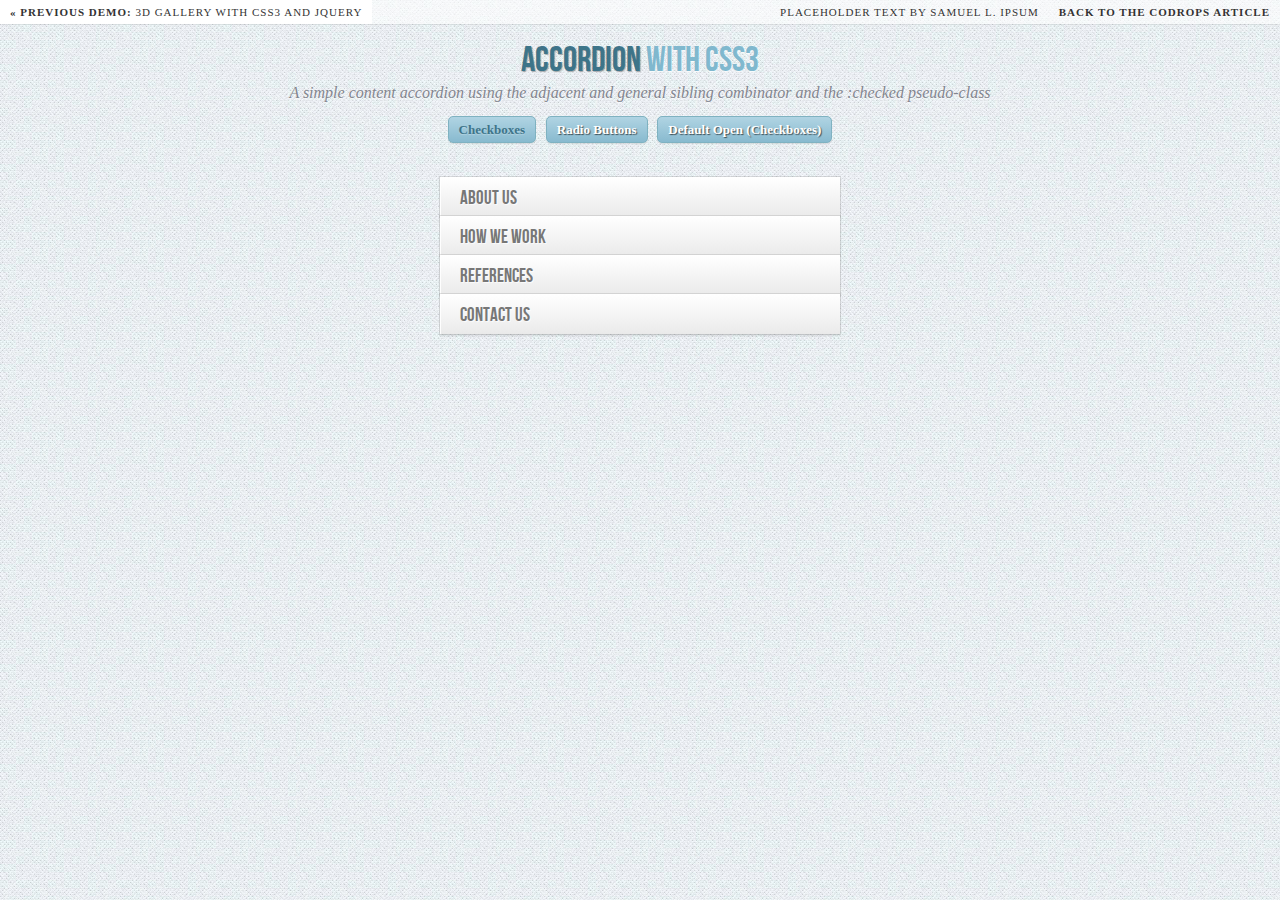
<file: acc/index.html>
<!DOCTYPE html>
<html lang="en">
    <head>
		<meta charset="UTF-8" />
        <meta http-equiv="X-UA-Compatible" content="IE=edge,chrome=1"> 
        <title>Accordion with CSS3</title>
        <meta name="viewport" content="width=device-width, initial-scale=1.0"> 
        <meta name="description" content="Accordion with CSS3" />
        <meta name="keywords" content="accordion, css3, sibling selector, radio buttons, input, pseudo class" />
        <meta name="author" content="Codrops" />
        <link rel="shortcut icon" href="../favicon.ico"> 
        <link rel="stylesheet" type="text/css" href="css/demo.css" />
        <link rel="stylesheet" type="text/css" href="css/style.css" />
		<script type="text/javascript" src="js/modernizr.custom.29473.js"></script>
    </head>
    <body>
        <div class="container">
			<!-- Codrops top bar -->
            <div class="codrops-top">
                <a href="http://tympanus.net/codrops/2012/02/06/3d-gallery-with-css3-and-jquery/">
                    <strong>&laquo; Previous Demo: </strong>3D Gallery with CSS3 and jQuery
                </a>
                <span class="right">
					<a href="http://slipsum.com">Placeholder text by SAMUEL L. IPSUM</a>
                    <a href=" http://tympanus.net/codrops/2012/02/20/accordion-with-css3/">
                        <strong>Back to the Codrops Article</strong>
                    </a>
                </span>
                <div class="clr"></div>
            </div><!--/ Codrops top bar -->
			<header>
				<h1>Accordion <span>with CSS3</span></h1>
				<h2>A simple content accordion using the adjacent and general sibling combinator and the :checked pseudo-class</h2>
				<p class="codrops-demos">
					<a class="current-demo" href="index.html">Checkboxes</a>
					<a href="index2.html">Radio Buttons</a>
					<a href="index3.html">Default Open (Checkboxes)</a>
				</p>
			</header>
			<section class="ac-container">
				<div>
					<input id="ac-1" name="accordion-1" type="checkbox" />
					<label for="ac-1">About us</label>
					<article class="ac-small">
						<p>Well, the way they make shows is, they make one show. That show's called a pilot. Then they show that show to the people who make shows, and on the strength of that one show they decide if they're going to make more shows.</p>
					</article>
				</div>
				<div>
					<input id="ac-2" name="accordion-1" type="checkbox" />
					<label for="ac-2">How we work</label>
					<article class="ac-medium">
						<p>Like you, I used to think the world was this great place where everybody lived by the same standards I did, then some kid with a nail showed me I was living in his world, a world where chaos rules not order, a world where righteousness is not rewarded. That's Cesar's world, and if you're not willing to play by his rules, then you're gonna have to pay the price. </p>
					</article>
				</div>
				<div>
					<input id="ac-3" name="accordion-1" type="checkbox" />
					<label for="ac-3">References</label>
					<article class="ac-large">
						<p>You think water moves fast? You should see ice. It moves like it has a mind. Like it knows it killed the world once and got a taste for murder. After the avalanche, it took us a week to climb out. Now, I don't know exactly when we turned on each other, but I know that seven of us survived the slide... and only five made it out. Now we took an oath, that I'm breaking now. We said we'd say it was the snow that killed the other two, but it wasn't. Nature is lethal but it doesn't hold a candle to man. </p>
					</article>
				</div>
				<div>
					<input id="ac-4" name="accordion-1" type="checkbox" />
					<label for="ac-4">Contact us</label>
					<article class="ac-large">
						<p>You see? It's curious. Ted did figure it out - time travel. And when we get back, we gonna tell everyone. How it's possible, how it's done, what the dangers are. But then why fifty years in the future when the spacecraft encounters a black hole does the computer call it an 'unknown entry event'? Why don't they know? If they don't know, that means we never told anyone. And if we never told anyone it means we never made it back. Hence we die down here. Just as a matter of deductive logic. </p>
					</article>
				</div>
			</section>
        </div>
    </body>
</html>
</file>
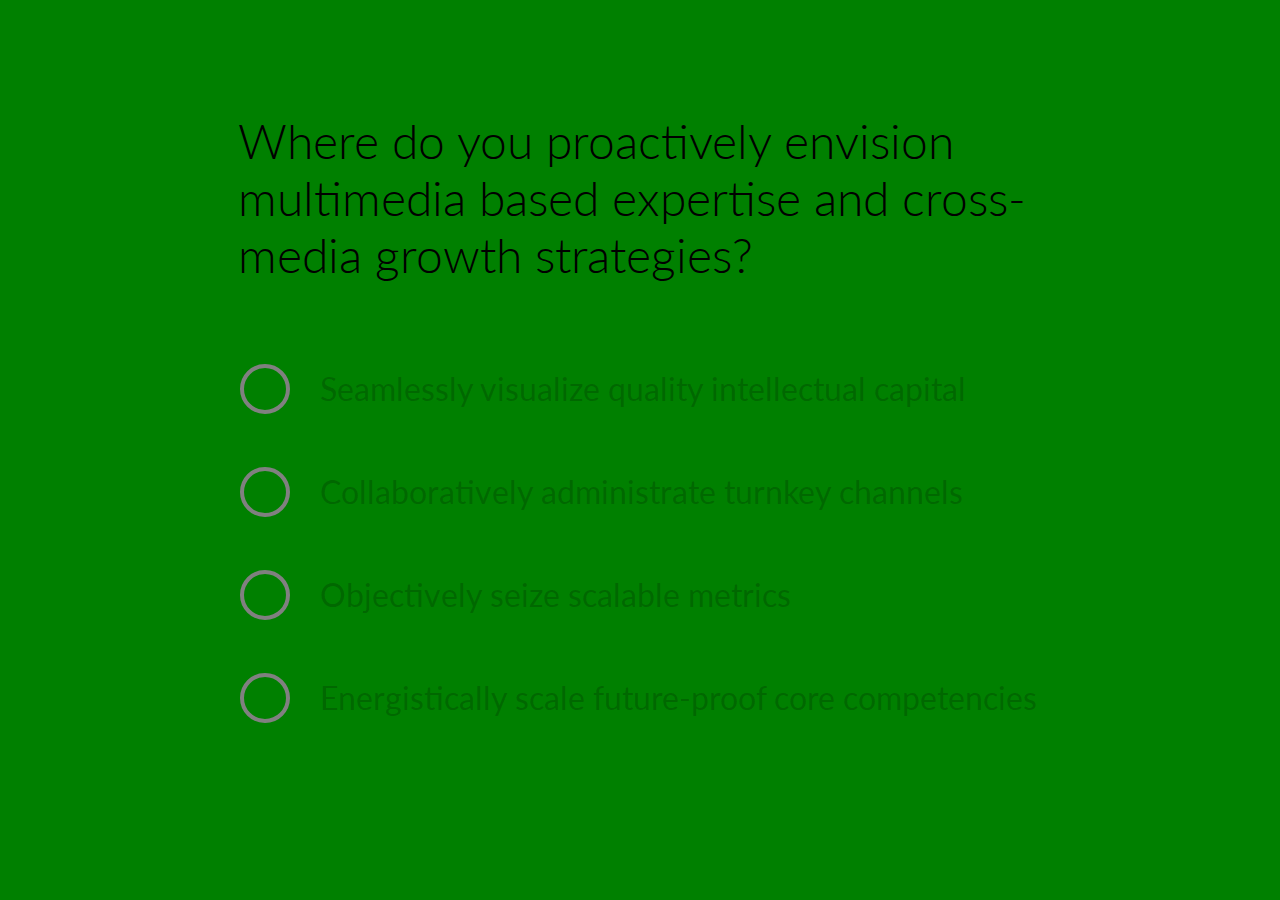
<file: AnimatedCheckboxes/index.html>
<!DOCTYPE html>
<html lang="en" class="no-js">
	<head>
		<meta charset="UTF-8" />
		<meta http-equiv="X-UA-Compatible" content="IE=edge,chrome=1"> 
		<meta name="viewport" content="width=device-width, initial-scale=1.0"> 
		<title>Admin power</title>
		
		<link rel="shortcut icon" href="../favicon.ico">
		<link rel="stylesheet" type="text/css" href="css/normalize.css" />
		<link rel="stylesheet" type="text/css" href="css/demo.css" />
		<link rel="stylesheet" type="text/css" href="css/component.css" />
		<script src="js/modernizr.custom.js"></script>
	</head>
	<body>
		<div class="container">
			<!-- Top Navigation -->
		
			
			<section>
				<form class="ac-custom ac-radio ac-fill" autocomplete="off">
					<h2>Where do you proactively envision multimedia based expertise and cross-media growth strategies?</h2>
					<ul>
						<li><input id="r1" name="r1" type="radio"><label for="r1">Seamlessly visualize quality intellectual capital</label></li>
						<li><input id="r2" name="r1" type="radio"><label for="r2">Collaboratively administrate turnkey channels</label></li>
						<li><input id="r3" name="r1" type="radio"><label for="r3">Objectively seize scalable metrics</label></li>
						<li><input id="r4" name="r1" type="radio"><label for="r4">Energistically scale future-proof core competencies</label></li>
					</ul>
				</form>
			</section>

		
		</div><!-- /container -->
		<script src="js/svgcheckbx.js"></script>
	</body>
</html>
</file>
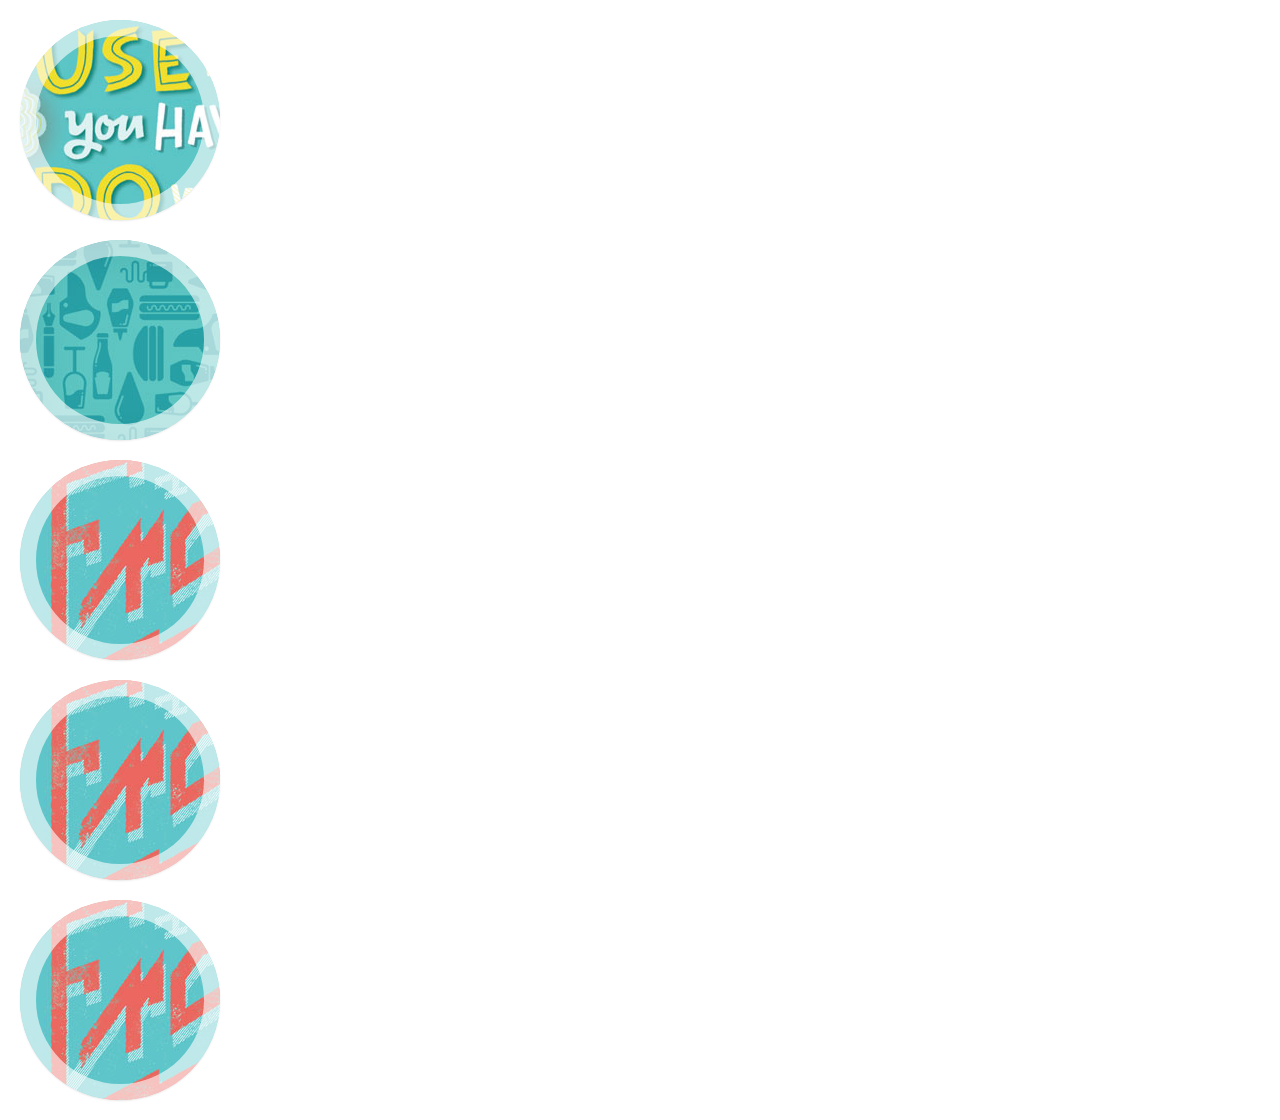
<file: CircleHoverEffects/index.html>
<!DOCTYPE html>
<html lang="en">
    <head>
		<meta charset="UTF-8" />
        <meta http-equiv="X-UA-Compatible" content="IE=edge,chrome=1"> 
		<meta name="viewport" content="width=device-width, initial-scale=1.0"> 
        <title>Circle Hover Effects with CSS Transitions</title>
        <meta name="description" content="Circle Hover Effects with CSS Transitions" />
        <meta name="keywords" content="circle, border-radius, hover, css3, transition, image, thumbnail, effect, 3d" />
        <meta name="author" content="Codrops" />
        <link rel="shortcut icon" href="../favicon.ico"> 
        <link rel="stylesheet" type="text/css" href="css/demo.css" />
		<link rel="stylesheet" type="text/css" href="css/common.css" />
        <link rel="stylesheet" type="text/css" href="css/style.css" />
		<link href='http://fonts.googleapis.com/css?family=Open+Sans:300,700' rel='stylesheet' type='text/css' />
		<script type="text/javascript" src="js/modernizr.custom.79639.js"></script> 
		<!--[if lte IE 8]><style>.main{display:none;} .support-note .note-ie{display:block;}</style><![endif]-->
    </head>
    <body>
        
		
			
				<ul class="ch-grid">
					<li>
						<div class="ch-item ch-img-1">
							<div class="ch-info">
								<h3>Darren O'Neale</h3>
								<p>Gaming maj < <a href="#">Junior</a></p>
							</div>
						</div>
					</li>
					<li>
						<div class="ch-item ch-img-2">
							<div class="ch-info">
								<h3>Trevor Love</h3>
								<p>Major? <a href="#">grade</a></p>
							</div>
						</div>
					</li>
					<li>
						<div class="ch-item ch-img-3">
							<div class="ch-info">
								<h3>David Wright</h3>
								<p>major? <a href="#">grade?</a></p>
							</div>
						</div>
					</li><li>
						<div class="ch-item ch-img-3">
							<div class="ch-info">
								<h3>lesli Jasmine Nyabeyeu Bamou</h3>
								<p>major? <a href="#">grade?</a></p>
							</div>
						</div>
					</li><li>
						<div class="ch-item ch-img-3">
							<div class="ch-info">
								<h3>Kevin Hamilton</h3>
								<p>major? <a href="#">grade?</a></p>
							</div>
						</div>
					</li>
				</ul>
				
		
      
    </body>
</html>
</file>
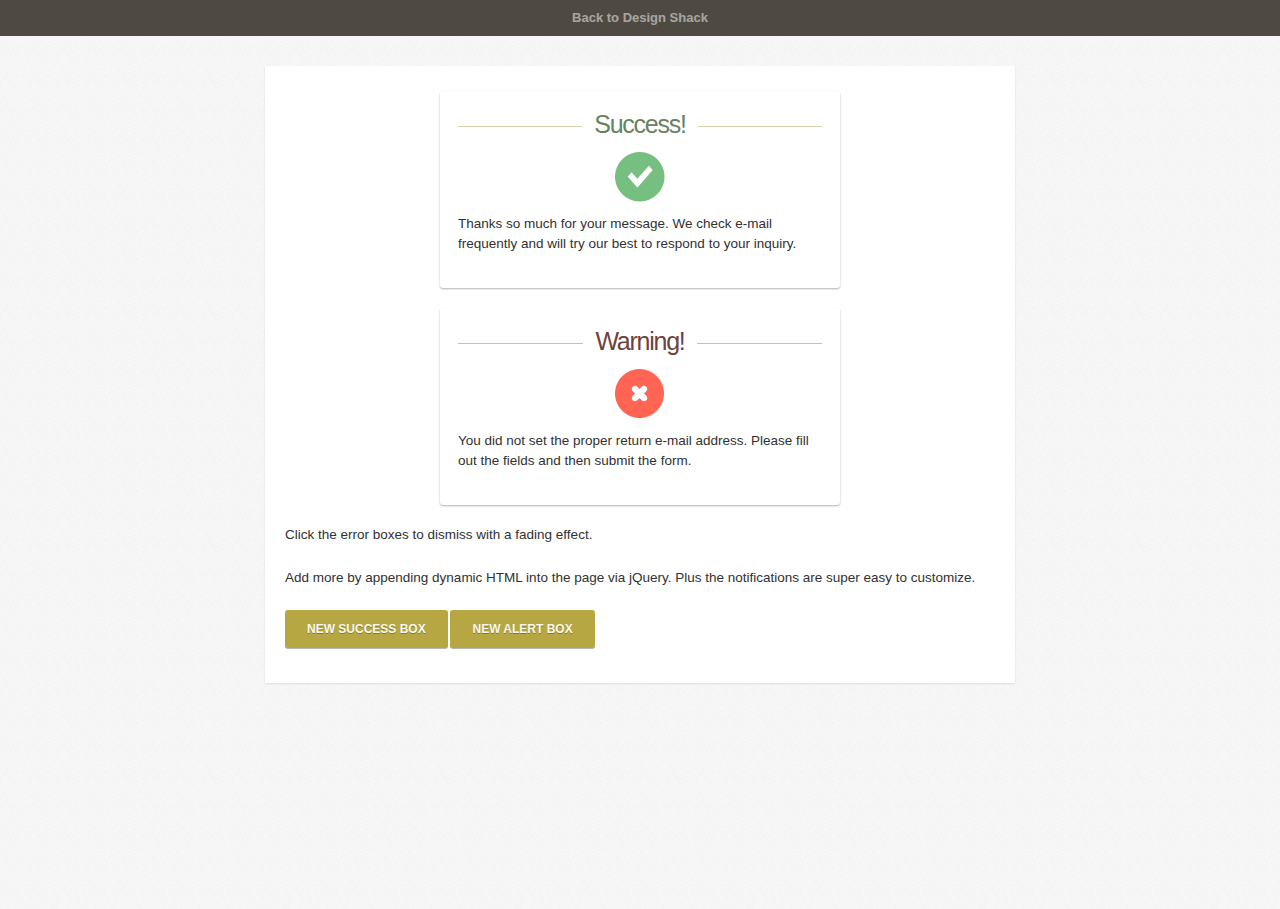
<file: notif/index.html>
<!doctype html>
<html lang="en-US">
<head>
  <meta http-equiv="Content-Type" content="text/html;charset=utf-8">
  <title>CSS3 Notification Boxes Demo</title>
  <link rel="shortcut icon" href="http://designshack.net/favicon.ico">
  <link rel="icon" href="http://designshack.net/favicon.ico">
  <link rel="stylesheet" type="text/css" media="all" href="style.css">
  <script type="text/javascript" src="https://ajax.googleapis.com/ajax/libs/jquery/1.9.1/jquery.min.js"></script>
</head>

<body>
  <div id="topbar"><a href="http://designshack.net">Back to Design Shack</a></div>
  <div id="w">
    <div id="content">
      <!-- Icons source http://dribbble.com/shots/913555-Flat-Web-Elements -->
      <div class="notify successbox">
        <h1>Success!</h1>
        <span class="alerticon"><img src="images/check.png" alt="checkmark" /></span>
        <p>Thanks so much for your message. We check e-mail frequently and will try our best to respond to your inquiry.</p>
      </div>
      
      <div class="notify errorbox">
        <h1>Warning!</h1>
        <span class="alerticon"><img src="images/error.png" alt="error" /></span>
        <p>You did not set the proper return e-mail address. Please fill out the fields and then submit the form.</p>
      </div>
      
      <p>Click the error boxes to dismiss with a fading effect.</p>
      
      <p>Add more by appending dynamic HTML into the page via jQuery. Plus the notifications are super easy to customize.</p>
      
      <div class="btns clearfix">
        <a href="#" id="newSuccessBox" class="flatbtn">New Success Box</a>
        <a href="#" id="newAlertBox" class="flatbtn">New Alert Box</a>
      </div>
    </div><!-- @end #content -->
  </div><!-- @end #w -->
<script type="text/javascript">
$(function(){
  $('#content').on('click', '.notify', function(){
    $(this).fadeOut(350, function(){
      $(this).remove(); // after fadeout remove from DOM
    });
  });
  
  // handle the additional windows
  $('#newSuccessBox').on('click', function(e){
    e.preventDefault();
    var samplehtml = $('<div class="notify successbox"> <h1>Success!</h1> <span class="alerticon"><img src="images/check.png" alt="checkmark" /></span> <p>You did not set the proper return e-mail address. Please fill out the fields and then submit the form.</p> </div>').prependTo('#content');
  });
  $('#newAlertBox').on('click', function(e){
    e.preventDefault();
    var samplehtml = $('<div class="notify errorbox"> <h1>Warning!</h1> <span class="alerticon"><img src="images/error.png" alt="error" /></span> <p>You did not set the proper return e-mail address. Please fill out the fields and then submit the form.</p> </div>').prependTo('#content');
  });
});
</script>
</body>
</html>
</file>
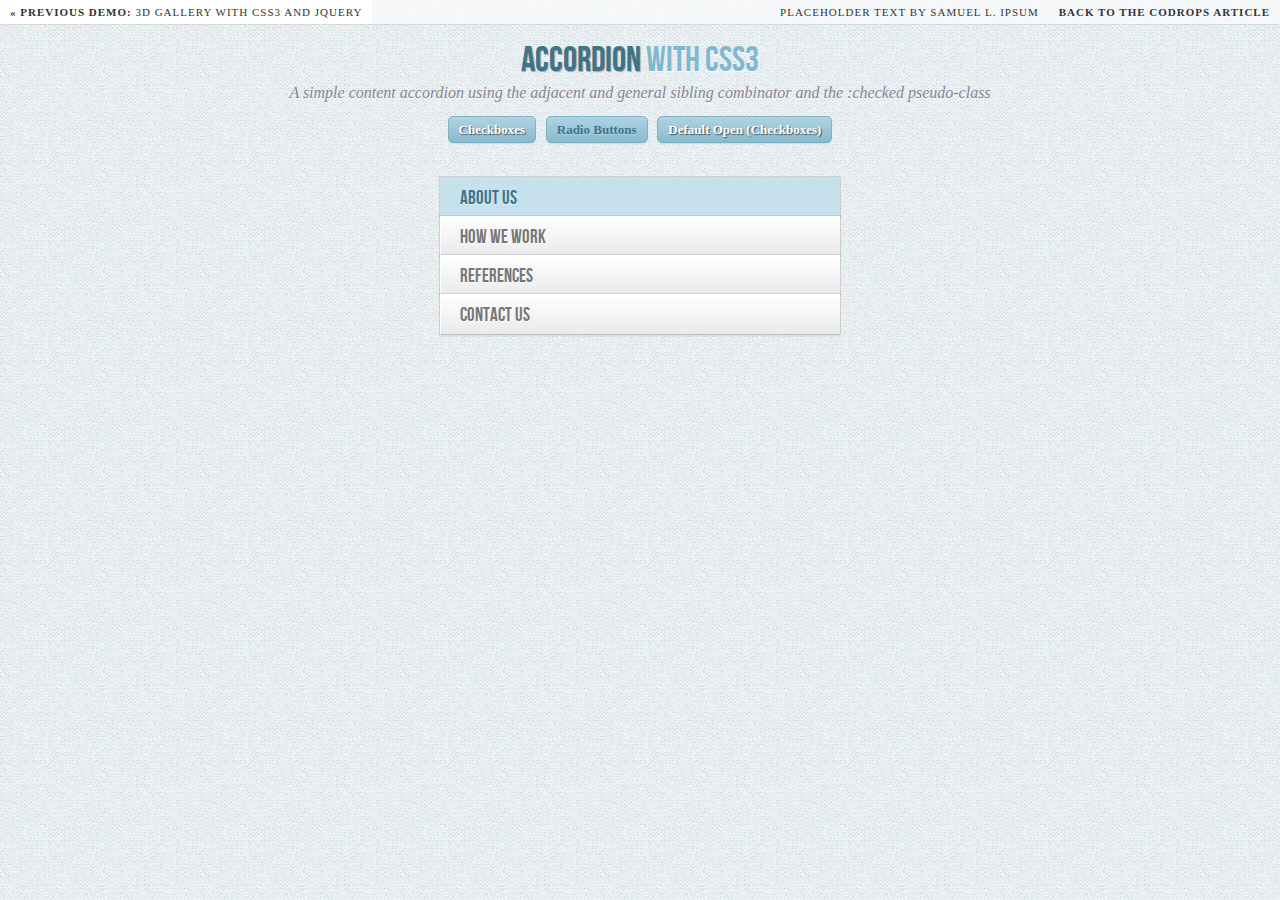
<file: acc/index2.html>
<!DOCTYPE html>
<html lang="en">
    <head>
		<meta charset="UTF-8" />
        <meta http-equiv="X-UA-Compatible" content="IE=edge,chrome=1"> 
        <title>Accordion with CSS3</title>
        <meta name="viewport" content="width=device-width, initial-scale=1.0"> 
        <meta name="description" content="Accordion with CSS3" />
        <meta name="keywords" content="accordion, css3, sibling selector, radio buttons, input, pseudo class" />
        <meta name="author" content="Codrops" />
        <link rel="shortcut icon" href="../favicon.ico"> 
        <link rel="stylesheet" type="text/css" href="css/demo.css" />
        <link rel="stylesheet" type="text/css" href="css/style.css" />
		<script type="text/javascript" src="js/modernizr.custom.29473.js"></script>
    </head>
    <body>
        <div class="container">
			<!-- Codrops top bar -->
            <div class="codrops-top">
                <a href="http://tympanus.net/codrops/2012/02/06/3d-gallery-with-css3-and-jquery/">
                    <strong>&laquo; Previous Demo: </strong>3D Gallery with CSS3 and jQuery
                </a>
                <span class="right">
					<a href="http://slipsum.com">Placeholder text by SAMUEL L. IPSUM</a>
                    <a href="http://tympanus.net/codrops/2012/02/20/accordion-with-css3/">
                        <strong>Back to the Codrops Article</strong>
                    </a>
                </span>
                <div class="clr"></div>
            </div><!--/ Codrops top bar -->
			<header>
				<h1>Accordion <span>with CSS3</span></h1>
				<h2>A simple content accordion using the adjacent and general sibling combinator and the :checked pseudo-class</h2>
				<p class="codrops-demos">
					<a href="index.html">Checkboxes</a>
					<a class="current-demo" href="index2.html">Radio Buttons</a>
					<a href="index3.html">Default Open (Checkboxes)</a>
				</p>
			</header>
			<section class="ac-container">
				<div>
					<input id="ac-1" name="accordion-1" type="radio" checked />
					<label for="ac-1">About us</label>
					<article class="ac-small">
						<p>Well, the way they make shows is, they make one show. That show's called a pilot. Then they show that show to the people who make shows, and on the strength of that one show they decide if they're going to make more shows.</p>
					</article>
				</div>
				<div>
					<input id="ac-2" name="accordion-1" type="radio" />
					<label for="ac-2">How we work</label>
					<article class="ac-medium">
						<p>Like you, I used to think the world was this great place where everybody lived by the same standards I did, then some kid with a nail showed me I was living in his world, a world where chaos rules not order, a world where righteousness is not rewarded. That's Cesar's world, and if you're not willing to play by his rules, then you're gonna have to pay the price. </p>
					</article>
				</div>
				<div>
					<input id="ac-3" name="accordion-1" type="radio" />
					<label for="ac-3">References</label>
					<article class="ac-large">
						<p>You think water moves fast? You should see ice. It moves like it has a mind. Like it knows it killed the world once and got a taste for murder. After the avalanche, it took us a week to climb out. Now, I don't know exactly when we turned on each other, but I know that seven of us survived the slide... and only five made it out. Now we took an oath, that I'm breaking now. We said we'd say it was the snow that killed the other two, but it wasn't. Nature is lethal but it doesn't hold a candle to man. </p>
					</article>
				</div>
				<div>
					<input id="ac-4" name="accordion-1" type="radio" />
					<label for="ac-4">Contact us</label>
					<article class="ac-large">
						<p>You see? It's curious. Ted did figure it out - time travel. And when we get back, we gonna tell everyone. How it's possible, how it's done, what the dangers are. But then why fifty years in the future when the spacecraft encounters a black hole does the computer call it an 'unknown entry event'? Why don't they know? If they don't know, that means we never told anyone. And if we never told anyone it means we never made it back. Hence we die down here. Just as a matter of deductive logic. </p>
					</article>
				</div>
			</section>
        </div>
    </body>
</html>
</file>
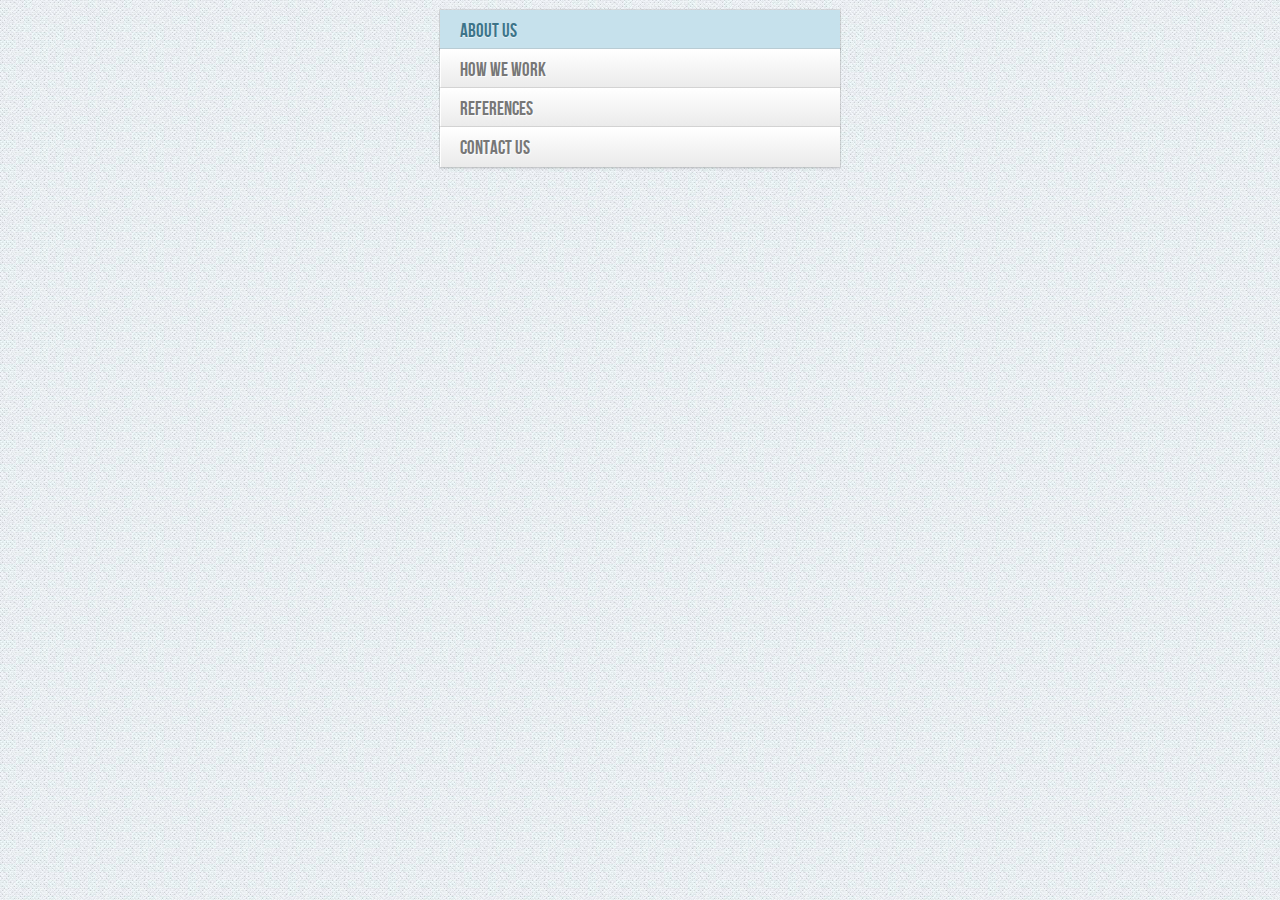
<file: acc/index3.html>
<!DOCTYPE html>
<html lang="en">
    <head>
		<meta charset="UTF-8" />
        <meta http-equiv="X-UA-Compatible" content="IE=edge,chrome=1"> 
        <title>Accordion with CSS3</title>
        <meta name="viewport" content="width=device-width, initial-scale=1.0"> 
        <meta name="description" content="Accordion with CSS3" />
        <meta name="keywords" content="accordion, css3, sibling selector, radio buttons, input, pseudo class" />
        <meta name="author" content="Codrops" />
        <link rel="shortcut icon" href="../favicon.ico"> 
        <link rel="stylesheet" type="text/css" href="css/demo.css" />
        <link rel="stylesheet" type="text/css" href="css/style.css" />
		<script type="text/javascript" src="js/modernizr.custom.29473.js"></script>
    </head>
    <body>
        <div class="container">
			
			<section class="ac-container">
				<div>
					<input id="id1" name="accordion-1" type="checkbox" checked />
					<label for="id1">About us</label>
					<article class="ac-small">
						<p>Well, the way they make shows is, they make one show. That show's called a pilot. Then they show that show to the people who make shows, and on the strength of that one show they decide if they're going to make more shows.</p>
					</article>
				</div>
				<div>
					<input id="id2" name="accordion-1" type="checkbox"/>
					<label for="id2">How we work</label>
					<article class="ac-medium">
						<p>Like you, I used to think the world was this great place where everybody lived by the same standards I did, then some kid with a nail showed me I was living in his world, a world where chaos rules not order, a world where righteousness is not rewarded. That's Cesar's world, and if you're not willing to play by his rules, then you're gonna have to pay the price.

				</div>
				<div>
					<input id="ac-3" name="accordion-1" type="checkbox" />
					<label for="ac-3">References</label>
					<article class="ac-large">
						<p>You think water moves fast? You should see ice. It moves like it has a mind. Like it knows it killed the world once and got a taste for murder. After the avalanche, it took us a week to climb out. Now, I don't know exactly when we turned on each other, but I know that seven of us survived the slide... and only five made it out. Now we took an oath, that I'm breaking now. We said we'd say it was the snow that killed the other two, but it wasn't. Nature is lethal but it doesn't hold a candle to man. </p>
					</article>
				</div>
				<div>
					<input id="ac-4" name="accordion-1" type="checkbox" />
					<label for="ac-4">Contact us</label>
					<article class="ac-large">
						<p>You see? It's curious. Ted did figure it out - time travel. And when we get back, we gonna tell everyone. How it's possible, how it's done, what the dangers are. But then why fifty years in the future when the spacecraft encounters a black hole does the computer call it an 'unknown entry event'? Why don't they know? If they don't know, that means we never told anyone. And if we never told anyone it means we never made it back. Hence we die down here. Just as a matter of deductive logic. </p>
					</article>
				</div>
			</section>
        </div>
    </body>
</html>
</file>
<file: acc/css/demo.css>
@font-face {
    font-family: 'BebasNeueRegular';
    src: url('fonts/BebasNeue-webfont.eot');
    src: url('fonts/BebasNeue-webfont.eot?#iefix') format('embedded-opentype'),
         url('fonts/BebasNeue-webfont.woff') format('woff'),
         url('fonts/BebasNeue-webfont.ttf') format('truetype'),
         url('fonts/BebasNeue-webfont.svg#BebasNeueRegular') format('svg');
    font-weight: normal;
    font-style: normal;
}
/* CSS reset */
body,div,dl,dt,dd,ul,ol,li,h1,h2,h3,h4,h5,h6,pre,form,fieldset,input,textarea,p,blockquote,th,td { 
	margin:0;
	padding:0;
}
html,body {
	margin:0;
	padding:0;
}
table {
	border-collapse:collapse;
	border-spacing:0;
}
fieldset,img { 
	border:0;
}
address,caption,cite,code,dfn,th,var {
	font-style:normal;
	font-weight:normal;
}
ol,ul {
	list-style:none;
}
caption,th {
	text-align:left;
}
h1,h2,h3,h4,h5,h6 {
	font-size:100%;
	font-weight:normal;
}
q:before,q:after {
	content:'';
}
abbr,acronym { border:0;
}
section, header{
	display: block;
}
/* General Demo Style */
body{
	font-family: Cambria, Palatino, "Palatino Linotype", "Palatino LT STD", Georgia, serif;
	background: #e0e3ec url(../images/bgnoise_lg.jpg) repeat top left;
	font-weight: 400;
	font-size: 15px;
	color: #393b40;
	overflow-y: scroll;
}
a{
	color: #333;
	text-decoration: none;
}
.container{
	width: 100%;
	position: relative;
	text-align: center;
}
.clr{
	clear: both;
}
.container > header{
	padding: 20px 30px 10px 30px;
	margin: 0px 20px 10px 20px;
	position: relative;
	display: block;
	text-shadow: 1px 1px 1px rgba(0,0,0,0.2);
    text-align: center;
}
.container > header h1{
	font-family: 'BebasNeueRegular', 'Arial Narrow', Arial, sans-serif;
	font-size: 35px;
	line-height: 35px;
	position: relative;
	font-weight: 400;
	color: #3d7489;
	text-shadow: 1px 1px 1px rgba(0,0,0,0.3);
    padding: 0px 0px 5px 0px;
}
.container > header h1 span{
	color: #80B8CE;
	text-shadow: 0px 1px 1px rgba(255,255,255,0.8);
}
.container > header h2{
	font-size: 16px;
	font-style: italic;
	color: #82858e;
	text-shadow: 0px 1px 1px rgba(255,255,255,0.8);
}
/* Header Style */
.codrops-top{
	line-height: 24px;
	font-size: 11px;
	background: rgba(255, 255, 255, 0.6);
	text-transform: uppercase;
	z-index: 9999;
	position: relative;
	box-shadow: 1px 0px 2px rgba(0,0,0,0.2);
}
.codrops-top a{
	padding: 0px 10px;
	letter-spacing: 1px;
	color: #333;
	text-shadow: 0px 1px 1px #fff;
	display: block;
	float: left;
}
.codrops-top a:hover{
	background: #fff;
}
.codrops-top span.right{
	float: right;
}
.codrops-top span.right a{
	float: left;
	display: block;
}

p.codrops-demos{
	text-align:center;
	display: block;
	padding: 14px;
}
p.codrops-demos a,
p.codrops-demos a.current-demo,
p.codrops-demos a.current-demo:hover{
    display: inline-block;
	border: 1px solid #7FB2C1;
	padding: 4px 10px 3px;
	font-size: 13px;
	line-height: 18px;
	margin: 0px 3px;
	font-weight: 800;
	-webkit-box-shadow: 0px 1px 1px rgba(0,0,0,0.1);
	-moz-box-shadow:0px 1px 1px rgba(0,0,0,0.1);
	box-shadow: 0px 1px 1px rgba(0,0,0,0.1);
	color: #fff;
	text-shadow: 1px 1px 1px rgba(0,0,0,0.6);
	-webkit-border-radius: 5px;
	-moz-border-radius: 5px;
	border-radius: 5px;
	background: #b0d4e3;
	background: -moz-linear-gradient(top, #b0d4e3 0%, #88bacf 100%);
	background: -webkit-gradient(linear, left top, left bottom, color-stop(0%,#b0d4e3), color-stop(100%,#88bacf));
	background: -webkit-linear-gradient(top, #b0d4e3 0%,#88bacf 100%);
	background: -o-linear-gradient(top, #b0d4e3 0%,#88bacf 100%);
	background: -ms-linear-gradient(top, #b0d4e3 0%,#88bacf 100%);
	background: linear-gradient(top, #b0d4e3 0%,#88bacf 100%);
	filter: progid:DXImageTransform.Microsoft.gradient( startColorstr='#b0d4e3', endColorstr='#88bacf',GradientType=0 );
}
p.codrops-demos a:hover{
	background: #80B8CE;
}
p.codrops-demos a:active{
	-webkit-box-shadow: 0px 1px 1px rgba(255,255,255,0.4);
	-moz-box-shadow: 0px 1px 1px rgba(255,255,255,0.4);
	box-shadow: 0px 1px 1px rgba(255,255,255,0.4);
}
p.codrops-demos a.current-demo,
p.codrops-demos a.current-demo:hover{
	color: #3d7489;
	text-shadow: 0px 1px 1px rgba(255,255,255,0.3);
}
/* Media Queries */
@media screen and (max-width: 767px) {
	.container > header{
		text-align: center;
	}
	p.codrops-demos {
		position: relative;
		top: auto;
		left: auto;
	}
}
</file>
<file: acc/css/style.css>
.ac-container{
	width: 400px;
	margin: 10px auto 30px auto;
	text-align: left;
}
.ac-container label{
	font-family: 'BebasNeueRegular', 'Arial Narrow', Arial, sans-serif;
	padding: 5px 20px;
	position: relative;
	z-index: 20;
	display: block;
	height: 30px;
	cursor: pointer;
	color: #777;
	text-shadow: 1px 1px 1px rgba(255,255,255,0.8);
	line-height: 33px;
	font-size: 19px;
	background: #ffffff;
	background: -moz-linear-gradient(top, #ffffff 1%, #eaeaea 100%);
	background: -webkit-gradient(linear, left top, left bottom, color-stop(1%,#ffffff), color-stop(100%,#eaeaea));
	background: -webkit-linear-gradient(top, #ffffff 1%,#eaeaea 100%);
	background: -o-linear-gradient(top, #ffffff 1%,#eaeaea 100%);
	background: -ms-linear-gradient(top, #ffffff 1%,#eaeaea 100%);
	background: linear-gradient(top, #ffffff 1%,#eaeaea 100%);
	filter: progid:DXImageTransform.Microsoft.gradient( startColorstr='#ffffff', endColorstr='#eaeaea',GradientType=0 );
	box-shadow: 
		0px 0px 0px 1px rgba(155,155,155,0.3), 
		1px 0px 0px 0px rgba(255,255,255,0.9) inset, 
		0px 2px 2px rgba(0,0,0,0.1);
}
.ac-container label:hover{
	background: #fff;
}
.ac-container input:checked + label,
.ac-container input:checked + label:hover{
	background: #c6e1ec;
	color: #3d7489;
	text-shadow: 0px 1px 1px rgba(255,255,255, 0.6);
	box-shadow: 
		0px 0px 0px 1px rgba(155,155,155,0.3), 
		0px 2px 2px rgba(0,0,0,0.1);
}
.ac-container label:hover:after,
.ac-container input:checked + label:hover:after{
	content: '';
	position: absolute;
	width: 24px;
	height: 24px;
	right: 13px;
	top: 7px;
	background: transparent url(../images/arrow_down.png) no-repeat center center;	
}
.ac-container input:checked + label:hover:after{
	background-image: url(../images/arrow_up.png);
}
.ac-container input{
	display: none;
}
.ac-container article{
	background: rgba(255, 255, 255, 0.5);
	margin-top: -1px;
	overflow: hidden;
	height: 0px;
	position: relative;
	z-index: 10;
	-webkit-transition: height 0.3s ease-in-out, box-shadow 0.6s linear;
	-moz-transition: height 0.3s ease-in-out, box-shadow 0.6s linear;
	-o-transition: height 0.3s ease-in-out, box-shadow 0.6s linear;
	-ms-transition: height 0.3s ease-in-out, box-shadow 0.6s linear;
	transition: height 0.3s ease-in-out, box-shadow 0.6s linear;
}
.ac-container article p{
	font-style: italic;
	color: #777;
	line-height: 23px;
	font-size: 14px;
	padding: 20px;
	text-shadow: 1px 1px 1px rgba(255,255,255,0.8);
}
.ac-container input:checked ~ article{
	-webkit-transition: height 0.5s ease-in-out, box-shadow 0.1s linear;
	-moz-transition: height 0.5s ease-in-out, box-shadow 0.1s linear;
	-o-transition: height 0.5s ease-in-out, box-shadow 0.1s linear;
	-ms-transition: height 0.5s ease-in-out, box-shadow 0.1s linear;
	transition: height 0.5s ease-in-out, box-shadow 0.1s linear;
	box-shadow: 0px 0px 0px 1px rgba(155,155,155,0.3);
}
</file>
<file: AnimatedCheckboxes/css/demo.css>
@import url(http://fonts.googleapis.com/css?family=Lato:300,400,700);
@font-face {
	font-family: 'codropsicons';
	src:url('../fonts/codropsicons/codropsicons.eot');
	src:url('../fonts/codropsicons/codropsicons.eot?#iefix') format('embedded-opentype'),
		url('../fonts/codropsicons/codropsicons.woff') format('woff'),
		url('../fonts/codropsicons/codropsicons.ttf') format('truetype'),
		url('../fonts/codropsicons/codropsicons.svg#codropsicons') format('svg');
	font-weight: normal;
	font-style: normal;
}

body {
background: green;
	font-family: 'Lato', Arial, sans-serif;
}

a {
	color: #000;
	opacity: 0.7;
	text-decoration: none;
}

a:hover, a:focus {
	opacity: 1;
}

.container > header {
	margin: 0 auto;
	padding: 4em 2em;
	text-align: center;
	background: rgba(0,0,0,.05);
}

.container > header h1 {
	font-size: 16px;
	line-height: 1.3;
	margin: 0;
	font-weight: 300;
}

.container > header span {
	display: block;
	font-size: 14px;
	color: rgba(0,0,0,.2);
	font-weight: 400;
	padding: 0 0 0.6em 0.1em;
}

section {
	padding: 7em 0;
}

section:nth-child(even) {
	background: rgba(0,0,0,.05);
}

section.related {
	text-align: center;
	font-size: 12px;
}

.related p {
	margin: 0;
	padding: 1.1em;
}


@media screen and (max-width: 25em) {

	.codrops-icon span {
		display: none;
	}

}
</file>
<file: AnimatedCheckboxes/css/component.css>
*,
*:after,
*::before {
    -webkit-box-sizing: border-box;
    -moz-box-sizing: border-box;
    box-sizing: border-box;
}

.ac-custom {
	padding: 0 3em;
	max-width: 900px;
	margin: 0 auto;
}

.ac-custom h2 {
	font-size: 3em;
	font-weight: 300;
	padding: 0 0 0.5em;
	margin: 0 0 30px;
}

.ac-custom ul,
.ac-custom ol {
	list-style: none;
	padding: 0;
	margin: 0 auto;
	max-width: 800px;
}

.ac-custom li {
	margin: 0 auto;
	padding: 2em 0;
	position: relative;
}

.ac-custom label {
	display: inline-block;
	position: relative;
	font-size: 2em;
	padding: 0 0 0 80px;
	vertical-align: top;
	color: rgba(0,0,0,0.2);
	cursor: pointer;
	-webkit-transition: color 0.3s;
	transition: color 0.3s;
}

.ac-custom input[type="checkbox"],
.ac-custom input[type="radio"],
.ac-custom label::before {
	width: 50px;
	height: 50px;
	top: 50%;
	left: 0;
	margin-top: -25px;
	position: absolute;
	cursor: pointer;
}

.ac-custom input[type="checkbox"],
.ac-custom input[type="radio"] {
	opacity: 0;
	-webkit-appearance: none;
	display: inline-block;
	vertical-align: middle;
	z-index: 100;
}

.ac-custom label::before {
	content: '';
	border: 4px solid gray;
	-webkit-transition: opacity 0.3s;
	transition: opacity 0.3s;
}

.ac-radio label::before {
	border-radius: 50%;
}
 


.ac-custom input[type="radio"]:checked + label::before {
	opacity: 0.8;
}

/* General SVG and path styles */

.ac-custom svg {
	position: absolute;
	width: 40px;
	height: 40px;
	top: 50%;
	margin-top: -20px;
	left: 5px;
	pointer-events: none;
}

.ac-custom svg path {
	stroke: #fdfcd3;
	stroke-width: 13px;
	stroke-linecap: round;
	stroke-linejoin: round;
	fill: none;
}

/* Specific input, SVG and path styles */

/* Circle */
.ac-circle input[type="checkbox"],
.ac-circle input[type="radio"],
.ac-circle label::before {
	width: 30px;
	height: 30px;
	margin-top: -15px;
	left: 10px;
	position: absolute;
}

.ac-circle label::before {
	background-color: #fff;
	border: none;
}

.ac-circle svg {
	width: 70px;
	height: 70px;
	margin-top: -35px;
	left: -10px;
}

.ac-circle svg path {
	stroke-width: 5px;
} 

/* Box Fill */
.ac-boxfill svg path {
	stroke-width: 8px;
} 

/* Swirl */
.ac-swirl svg path {
	stroke-width: 8px;
}

/* List */
.ac-list ol {
	list-style: decimal;
	list-style-position: inside;
}

.ac-list ol li {
	font-size: 2em;
	padding: 1em 1em 0 2em;
	text-indent: -40px;
}

.ac-list ol li label {
	font-size: 1em;
	text-indent: 0;
	padding-left: 30px;
}

.ac-list label::before {
	display: none;
}

.ac-list svg {
	width: 100%;
	height: 80px;
	left: 0;
	top: 1.2em;
	margin-top: 0px;
}

.ac-list svg path {
	stroke-width: 4px;
}

/* Media Queries */
@media screen and (max-width: 50em) {
	section {
		font-size: 80%;
	}
}
</file>
<file: CircleHoverEffects/css/common.css>
.ch-grid {
	margin: 20px 0 0 0;
	padding: 0;
	list-style: none;
	display: block;
	text-align: center;
	width: 100%;
}

.ch-grid:after,
.ch-item:before {
	content: '';
    display: table;
}

.ch-grid:after {
	clear: both;
}

.ch-grid li {
	width: 200px;
	height: 200px;
	margin: 20px;
}
</file>
<file: CircleHoverEffects/css/style.css>
.ch-item {
	width: 100%;
	height: 100%;
	border-radius: 50%;
	position: relative;
	cursor: default;
	box-shadow: 
		inset 0 0 0 16px rgba(255,255,255,0.6),
		0 1px 2px rgba(0,0,0,0.1);
		
	-webkit-transition: all 0.4s ease-in-out;
	-moz-transition: all 0.4s ease-in-out;
	-o-transition: all 0.4s ease-in-out;
	-ms-transition: all 0.4s ease-in-out;
	transition: all 0.4s ease-in-out;
}

.ch-img-1 { 
	background-image: url(../images/1.jpg);
}

.ch-img-2 { 
	background-image: url(../images/2.jpg);
}

.ch-img-3 { 
	background-image: url(../images/3.jpg);
}

.ch-info {
	position: absolute;
	background: rgba(63,147,147, 0.8);
	width: inherit;
	height: inherit;
	border-radius: 50%;
	opacity: 0;
	
	-webkit-transition: all 0.4s ease-in-out;
	-moz-transition: all 0.4s ease-in-out;
	-o-transition: all 0.4s ease-in-out;
	-ms-transition: all 0.4s ease-in-out;
	transition: all 0.4s ease-in-out;
	
	-webkit-transform: scale(0);
	-moz-transform: scale(0);
	-o-transform: scale(0);
	-ms-transform: scale(0);
	transform: scale(0);
	
	-webkit-backface-visibility: hidden;

}

.ch-info h3 {
	color: #fff;
	text-transform: uppercase;
	letter-spacing: 2px;
	font-size: 22px;
	margin: 0 30px;
	padding: 45px 0 0 0;
	height: 140px;
	font-family: 'Open Sans', Arial, sans-serif;
	text-shadow: 
		0 0 1px #fff, 
		0 1px 2px rgba(0,0,0,0.3);
}

.ch-info p {
	color: #fff;
	padding: 10px 5px;
	font-style: italic;
	margin: 0 30px;
	font-size: 12px;
	border-top: 1px solid rgba(255,255,255,0.5);
	opacity: 0;
	-webkit-transition: all 1s ease-in-out 0.4s;
	-moz-transition: all 1s ease-in-out 0.4s;
	-o-transition: all 1s ease-in-out 0.4s;
	-ms-transition: all 1s ease-in-out 0.4s;
	transition: all 1s ease-in-out 0.4s;
}

.ch-info p a {
	display: block;
	color: #fff;
	color: rgba(255,255,255,0.7);
	font-style: normal;
	font-weight: 700;
	text-transform: uppercase;
	font-size: 9px;
	letter-spacing: 1px;
	padding-top: 4px;
	font-family: 'Open Sans', Arial, sans-serif;
}

.ch-info p a:hover {
	color: #fff222;
	color: rgba(255,242,34, 0.8);
}

.ch-item:hover {
	box-shadow: 
		inset 0 0 0 1px rgba(255,255,255,0.1),
		0 1px 2px rgba(0,0,0,0.1);
}
.ch-item:hover .ch-info {
	-webkit-transform: scale(1);
	-moz-transform: scale(1);
	-o-transform: scale(1);
	-ms-transform: scale(1);
	transform: scale(1);
	opacity: 1;
}

.ch-item:hover .ch-info p {
	opacity: 1;
}
</file>
<file: CircleHoverEffects/css/demo.css>
@import url('normalize.css');

/* General Demo Style */
body{
	font-family: Cambria, Georgia, serif;

	font-weight: 300;
	font-size: 15px;
	color: #333;
	-webkit-font-smoothing: antialiased;
	overflow-y: scroll;
	overflow-x: hidden;
}
a{
	color: #555;
	text-decoration: none;
}
.container{
	width: 100%;
	position: relative;
}
.clr{
	clear: both;
	padding: 0;
	height: 0;
	margin: 0;
}
.main{
	width: 90%;
	margin: 0 auto;
	position: relative;
}
.container > header{
	margin: 10px;
	padding: 20px 10px 10px 10px;
	position: relative;
	display: block;
	text-shadow: 1px 1px 1px rgba(0,0,0,0.2);
    text-align: center;
}
.container > header h1{
	font-size: 32px;
	line-height: 32px;
	margin: 0;
	position: relative;
	font-weight: 300;
	color: #777;
	text-shadow: 1px 1px 1px rgba(255,255,255,0.7);
}
.container > header h2{
	font-size: 14px;
	font-weight: 300;
	font-style: italic;
	margin: 0;
	padding: 15px 0 5px 0;
	color: #888;
	text-shadow: 1px 1px 1px rgba(255,255,255,0.9);
}
/* Header Style */
.codrops-top{
	line-height: 24px;
	font-size: 11px;
	background: #fff;
	background: rgba(255, 255, 255, 0.6);
	text-transform: uppercase;
	z-index: 9999;
	position: relative;
	box-shadow: 1px 0px 2px rgba(0,0,0,0.1);
}
.codrops-top a{
	padding: 0px 10px;
	letter-spacing: 1px;
	color: #333;
	display: inline-block;
}
.codrops-top a:hover{
	background: rgba(255,255,255,0.3);
}
.codrops-top span.right{
	float: right;
}
.codrops-top span.right a{
	float: left;
	display: block;
}
/* Demo Buttons Style */
.codrops-demos{
    text-align:center;
	display: block;
	line-height: 30px;
	padding: 5px 0px;
}
.codrops-demos a{
    display: inline-block;
	font-style: italic;
	margin: 0px 4px;
	padding: 0px 6px;
	color: #aaa;
	line-height: 20px;	
	font-size: 13px;
	text-shadow: 1px 1px 1px #fff;
	border: 1px solid #fff;
	background: #ffffff; /* Old browsers */
	background: -moz-linear-gradient(top, #ffffff 0%, #f6f6f6 47%, #ededed 100%); /* FF3.6+ */
	background: -webkit-gradient(linear, left top, left bottom, color-stop(0%,#ffffff), color-stop(47%,#f6f6f6), color-stop(100%,#ededed)); /* Chrome,Safari4+ */
	background: -webkit-linear-gradient(top, #ffffff 0%,#f6f6f6 47%,#ededed 100%); /* Chrome10+,Safari5.1+ */
	background: -o-linear-gradient(top, #ffffff 0%,#f6f6f6 47%,#ededed 100%); /* Opera 11.10+ */
	background: -ms-linear-gradient(top, #ffffff 0%,#f6f6f6 47%,#ededed 100%); /* IE10+ */
	background: linear-gradient(top, #ffffff 0%,#f6f6f6 47%,#ededed 100%); /* W3C */
	filter: progid:DXImageTransform.Microsoft.gradient( startColorstr='#ffffff', endColorstr='#ededed',GradientType=0 ); /* IE6-9 */
	box-shadow: 0 1px 1px rgba(0, 0, 0, 0.1);
}
.codrops-demos a:hover{
	color: #333;
	background: #fff;
}
.codrops-demos a:active{
	background: #fff;
}
.codrops-demos a.current-demo,
.codrops-demos a.current-demo:hover{
	background: #f0f0f0;
	border-color: #d9d9d9;
	color: #aaa;
	box-shadow: 0 1px 1px rgba(255,255,255,0.7);
	filter: progid:DXImageTransform.Microsoft.gradient( startColorstr='#f6f6f6', endColorstr='#f6f6f6',GradientType=0 ); /* IE6-9 */
}

.support-note span{
	color: #ac375d;
	font-size: 16px;
	display: none;
	font-weight: bold;
	text-align: center;
	padding: 5px 0;
}
.no-cssanimations .support-note span.no-cssanimations,
.no-csstransforms .support-note span.no-csstransforms,
.no-csstransforms3d .support-note span.no-csstransforms3d,
.no-csstransitions .support-note span.no-csstransitions{
	display: block;
}
</file>
<file: notif/style.css>
/** resets **/
html, body, div, span, applet, object, iframe, h1, h2, h3, h4, h5, h6, p, blockquote, pre, a, abbr, acronym, address, big, cite, code, del, dfn, em, img, ins, kbd, q, s, samp, small, strike, strong, sub, sup, tt, var, b, u, i, center, dl, dt, dd, ol, ul, li, fieldset, form, label, legend, table, caption, tbody, tfoot, thead, tr, th, td, article, aside, canvas, details, embed, figure, figcaption, footer, header, hgroup, menu, nav, output, ruby, section, summary, time, mark, audio, video {
  margin: 0;
  padding: 0;
  border: 0;
  font-size: 100%;
  font: inherit;
  vertical-align: baseline;
  outline: none;
  -webkit-font-smoothing: antialiased;
  -webkit-text-size-adjust: 100%;
  -ms-text-size-adjust: 100%;
  -webkit-box-sizing: border-box;
  -moz-box-sizing: border-box;
  box-sizing: border-box;
}
html { height: 101%; }
body { 
  background: #f0f0f0 url('images/bg.gif'); 
  font-family: 'Helvetica Neue', Helvetica, Arial, sans-serif;
  color: #313131;
  font-size: 62.5%; 
  line-height: 1; 
}

::selection { background: #a4dcec; }
::-moz-selection { background: #a4dcec; }
::-webkit-selection { background: #a4dcec; }

::-webkit-input-placeholder { /* WebKit browsers */
  color: #ccc;
  font-style: italic;
}
:-moz-placeholder { /* Mozilla Firefox 4 to 18 */
  color: #ccc;
  font-style: italic;
}
::-moz-placeholder { /* Mozilla Firefox 19+ */
  color: #ccc;
  font-style: italic;
}
:-ms-input-placeholder { /* Internet Explorer 10+ */
  color: #ccc !important;
  font-style: italic;  
}

br { display: block; line-height: 2.2em; } 

article, aside, details, figcaption, figure, footer, header, hgroup, menu, nav, section { display: block; }
ol, ul { list-style: none; }

input, textarea { 
  -webkit-font-smoothing: antialiased;
  -webkit-text-size-adjust: 100%;
  -ms-text-size-adjust: 100%;
  -webkit-box-sizing: border-box;
  -moz-box-sizing: border-box;
  box-sizing: border-box;
  outline: none; 
}

blockquote, q { quotes: none; }
blockquote:before, blockquote:after, q:before, q:after { content: ''; content: none; }
strong { font-weight: bold; } 

table { border-collapse: collapse; border-spacing: 0; }
img { border: 0; max-width: 100%; }

#topbar {
  background: #4f4a41;
  padding: 10px 0 10px 0;
  text-align: center;
}

#topbar a {
  color: #fff;
  font-size:1.3em;
  line-height: 1.25em;
  text-decoration: none;
  opacity: 0.5;
  font-weight: bold;
}

#topbar a:hover {
  opacity: 1;
}

/** typography **/
h1 {
  font-family: 'Helvetica Neue', Helvetica, Arial, sans-serif;
  font-size: 2.5em;
  line-height: 1.5em;
  letter-spacing: -0.05em;
  margin-bottom: 20px;
  padding: .1em 0;
  color: #444;
	position: relative;
	overflow: hidden;
	white-space: nowrap;
	text-align: center;
}
h1:before,
h1:after {
  content: "";
  position: relative;
  display: inline-block;
  width: 50%;
  height: 1px;
  vertical-align: middle;
  background: #f0f0f0;
}
h1:before {    
  left: -.5em;
  margin: 0 0 0 -50%;
}
h1:after {    
  left: .5em;
  margin: 0 -50% 0 0;
}
h1 > span {
  display: inline-block;
  vertical-align: middle;
  white-space: normal;
}

p {
  display: block;
  font-size: 1.35em;
  line-height: 1.5em;
  margin-bottom: 22px;
}


/** page structure **/
#w {
  display: block;
  width: 750px;
  margin: 0 auto;
  padding-top: 30px;
}

#content {
  display: block;
  width: 100%;
  background: #fff;
  padding: 25px 20px;
  padding-bottom: 35px;
  -webkit-box-shadow: rgba(0, 0, 0, 0.1) 0px 1px 2px 0px;
  -moz-box-shadow: rgba(0, 0, 0, 0.1) 0px 1px 2px 0px;
  box-shadow: rgba(0, 0, 0, 0.1) 0px 1px 2px 0px;
}


.flatbtn {
  -webkit-box-sizing: border-box;
  -moz-box-sizing: border-box;
  box-sizing: border-box;
  display: inline-block;
  outline: 0;
  border: 0;
  color: #f9f8ed;
  text-decoration: none;
  background-color: #b6a742;
  border-color: rgba(0, 0, 0, 0.1) rgba(0, 0, 0, 0.1) rgba(0, 0, 0, 0.25);
  font-size: 1.2em;
  font-weight: bold;
  padding: 12px 22px 12px 22px;
  line-height: normal;
  text-align: center;
  vertical-align: middle;
  cursor: pointer;
  text-transform: uppercase;
  text-shadow: 0 1px 0 rgba(0,0,0,0.3);
  -webkit-border-radius: 3px;
  -moz-border-radius: 3px;
  border-radius: 3px;
  -webkit-box-shadow: 0 1px 0 rgba(15, 15, 15, 0.3);
  -moz-box-shadow: 0 1px 0 rgba(15, 15, 15, 0.3);
  box-shadow: 0 1px 0 rgba(15, 15, 15, 0.3);
}
.flatbtn:hover {
  color: #fff;
  background-color: #c4b237;
}
.flatbtn:active {
  -webkit-box-shadow: inset 0 1px 5px rgba(0, 0, 0, 0.1);
  -moz-box-shadow:inset 0 1px 5px rgba(0, 0, 0, 0.1);
  box-shadow:inset 0 1px 5px rgba(0, 0, 0, 0.1);
}

/** notifications **/
.notify {
  display: block;
  background: #fff;
  padding: 12px 18px;
  max-width: 400px;
  margin: 0 auto;
  cursor: pointer;
  -webkit-border-radius: 3px;
  -moz-border-radius: 3px;
  border-radius: 3px;
  margin-bottom: 20px;
  box-shadow: rgba(0, 0, 0, 0.3) 0px 1px 2px 0px;
}

.notify h1 { margin-bottom: 6px; }

.successbox h1 { color: #678361; }
.errorbox h1 { color: #6f423b; }

.successbox h1:before, .successbox h1:after { background: #cad8a9; }
.errorbox h1:before, .errorbox h1:after { background: #d6b8b7; }

.notify .alerticon { 
  display: block;
  text-align: center;
  margin-bottom: 10px;
}
</file>
